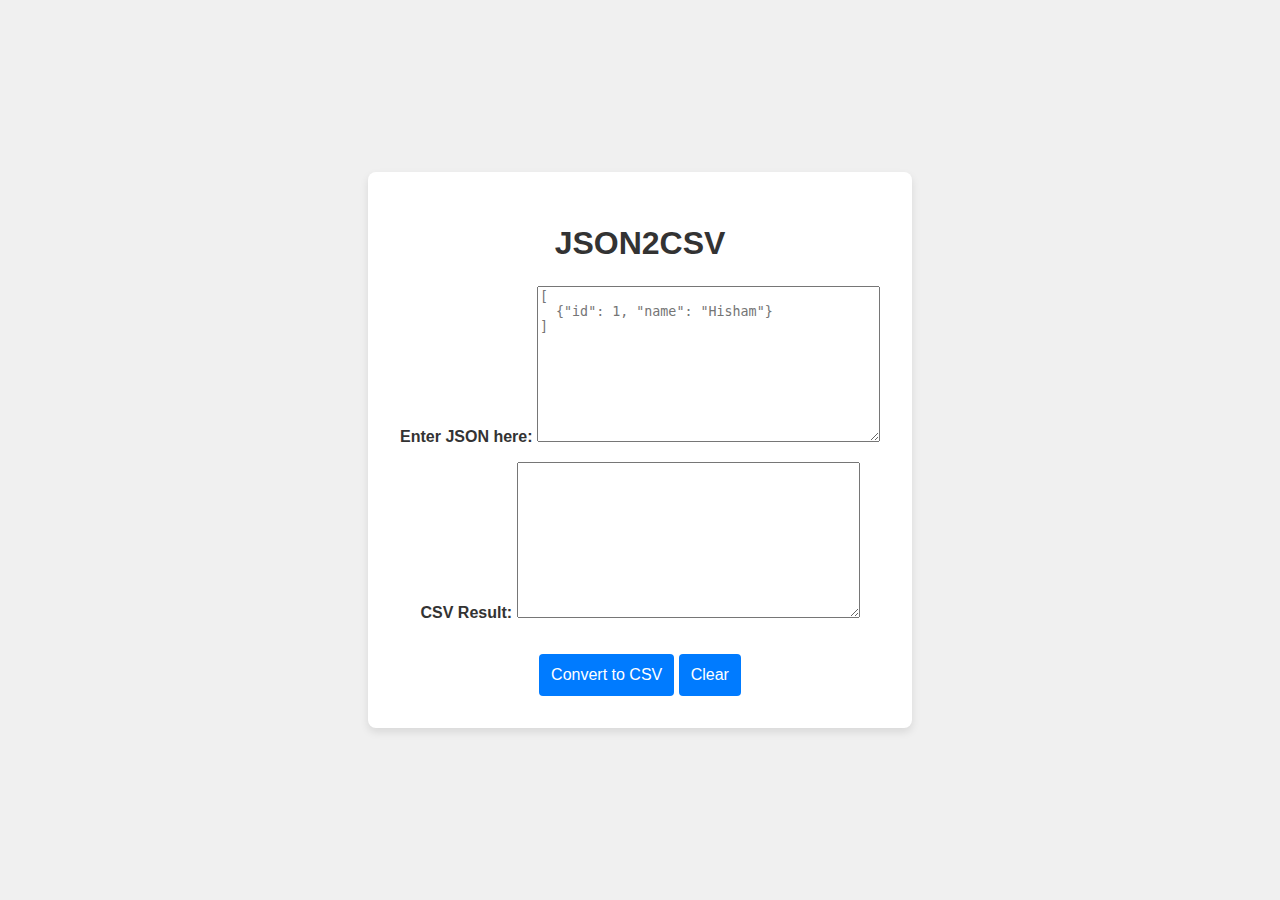
<file: index.html>
<!DOCTYPE html>
<html lang="ar">

<head>
  <meta charset="UTF-8">
  <meta name="viewport" content="width=device-width, initial-scale=1.0">
  <title>JSON2CSV</title>
  <link rel="stylesheet" href="style.css">
</head>

<body>

  <div class="container">
    <h1>JSON2CSV</h1>
    <div class="content">
      <form id="converter-form">

        <div class="input-group">
          <label for="json-input">Enter JSON here:</label>
          <textarea id="json-input" rows="10" cols="40"
            placeholder="[&#10;  {&quot;id&quot;: 1, &quot;name&quot;: &quot;Hisham&quot;}&#10;]"></textarea>
        </div>

        <div class="output-group">
          <label for="csv-output">CSV Result:</label>
          <textarea id="csv-output" rows="10" cols="40" readonly></textarea>
        </div>

        <div id="message-container"></div>

        <div class="buttons-group">
          <button type="submit">Convert to CSV</button>
          <button type="button" id="clear-btn">Clear</button>
        </div>

      </form>
    </div>
  </div>
  <!-- JS -->
  <script src="script.js"></script>
</body>

</html>
</file>
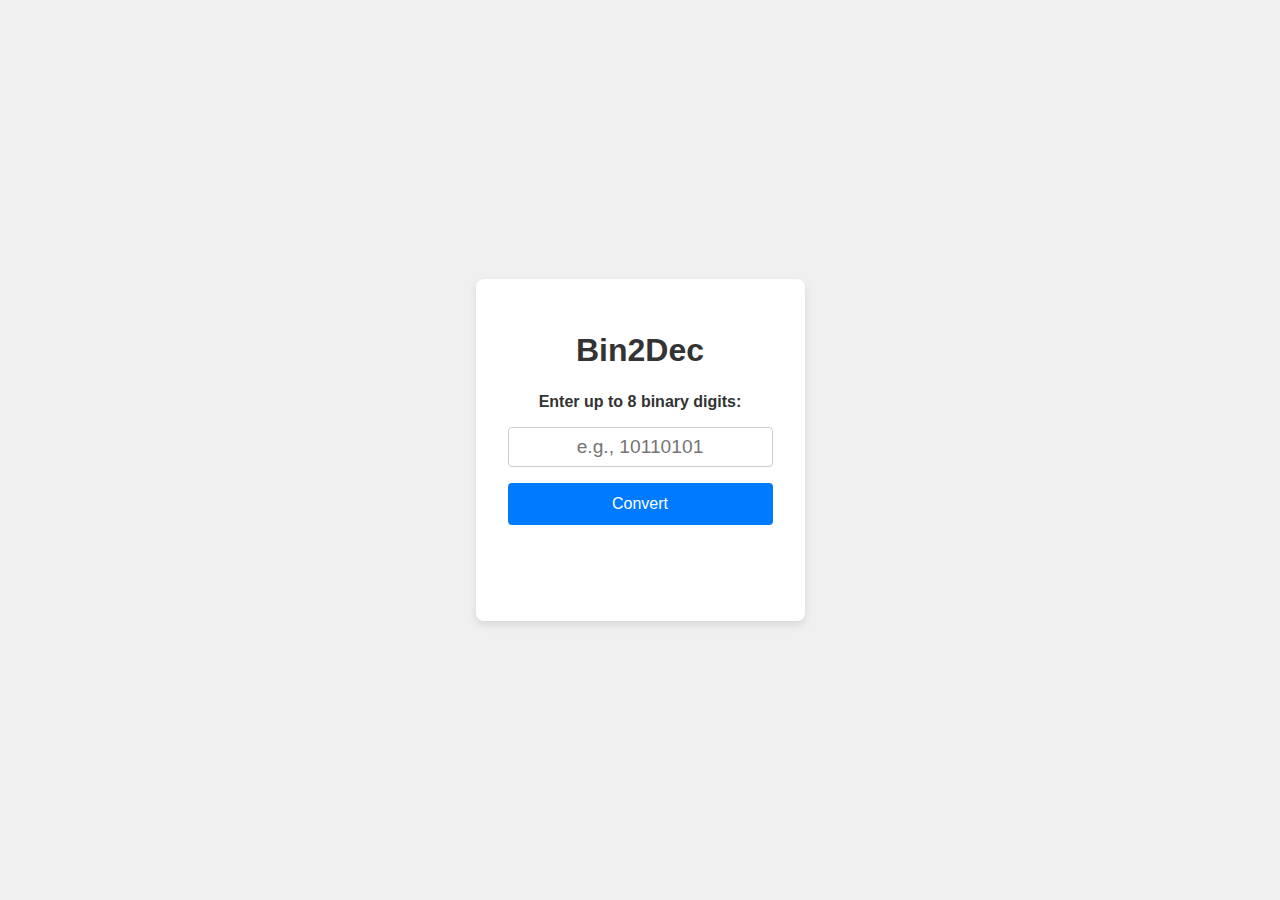
<file: bin-to-dec/index.html>
<!DOCTYPE html>
<html lang="en">
<head>
    <meta charset="UTF-8">
    <meta name="viewport" content="width=device-width, initial-scale=1.0">
    <title>Binary to Decimal Converter</title>
    <link rel="stylesheet" href="style.css">
</head>
<body>
    <div class="container">
        <h1>Bin2Dec</h1>
        <form id="converter-form">
            <label for="binary-input">Enter up to 8 binary digits:</label>
            <input type="text" id="binary-input" maxlength="8" placeholder="e.g., 10110101">
            <button type="submit">Convert</button>
            <div id="result-display" class="result"></div>
        </form>
    </div>
    <script src="script.js"></script>
</body>
</html>
</file>
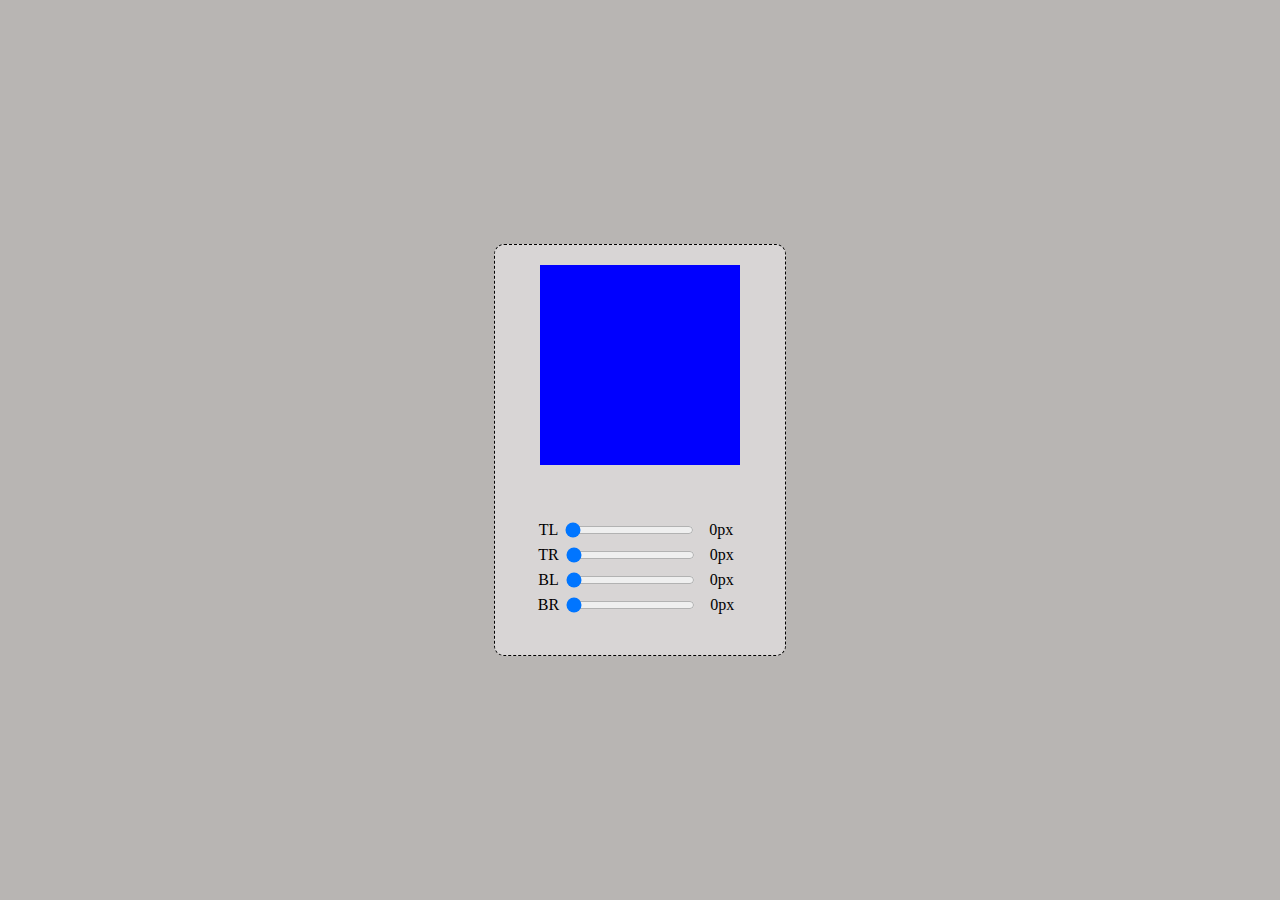
<file: border-radius-previewer/index.html>
<!DOCTYPE html>
<html lang="ar">
  <head>
    <meta charset="UTF-8" />
    <meta name="viewport" content="width=device-width, initial-scale=1.0" />
    <title>Border-radius Previewer</title>
    <link rel="stylesheet" href="style.css" />
  </head>

  <body>
    <div class="container">
      <div class="preview-box"></div>

      <div class="ranges-container">
        <!-- Tl -->
        <div class="range">
          <label for="top-left">TL</label>
          <input type="range" min="0" value="0" max="100" id="top-left" />
          <span id="top-left-value" class="value-display"></span>
        </div>
        <!-- TR -->
        <div class="range">
          <label for="top-right">TR</label>
          <input type="range" min="0" value="0" max="100" id="top-right" />
          <span id="top-right-value" class="value-display"></span>
        </div>
        <!-- BL -->
        <div class="range">
          <label for="bottom-left">BL</label>
          <input type="range" min="0" value="0" max="100" id="bottom-left" />
          <span id="bottom-left-value" class="value-display"></span>
        </div>
        <!-- BR -->
        <div class="range">
          <label for="bottom-right">BR</label>
          <input type="range" min="0" value="0" max="100" id="bottom-right" />
          <span id="bottom-right-value" class="value-display"></span>
        </div>
      </div>
    </div>

    <script src="script.js"></script>
  </body>
</html>
</file>
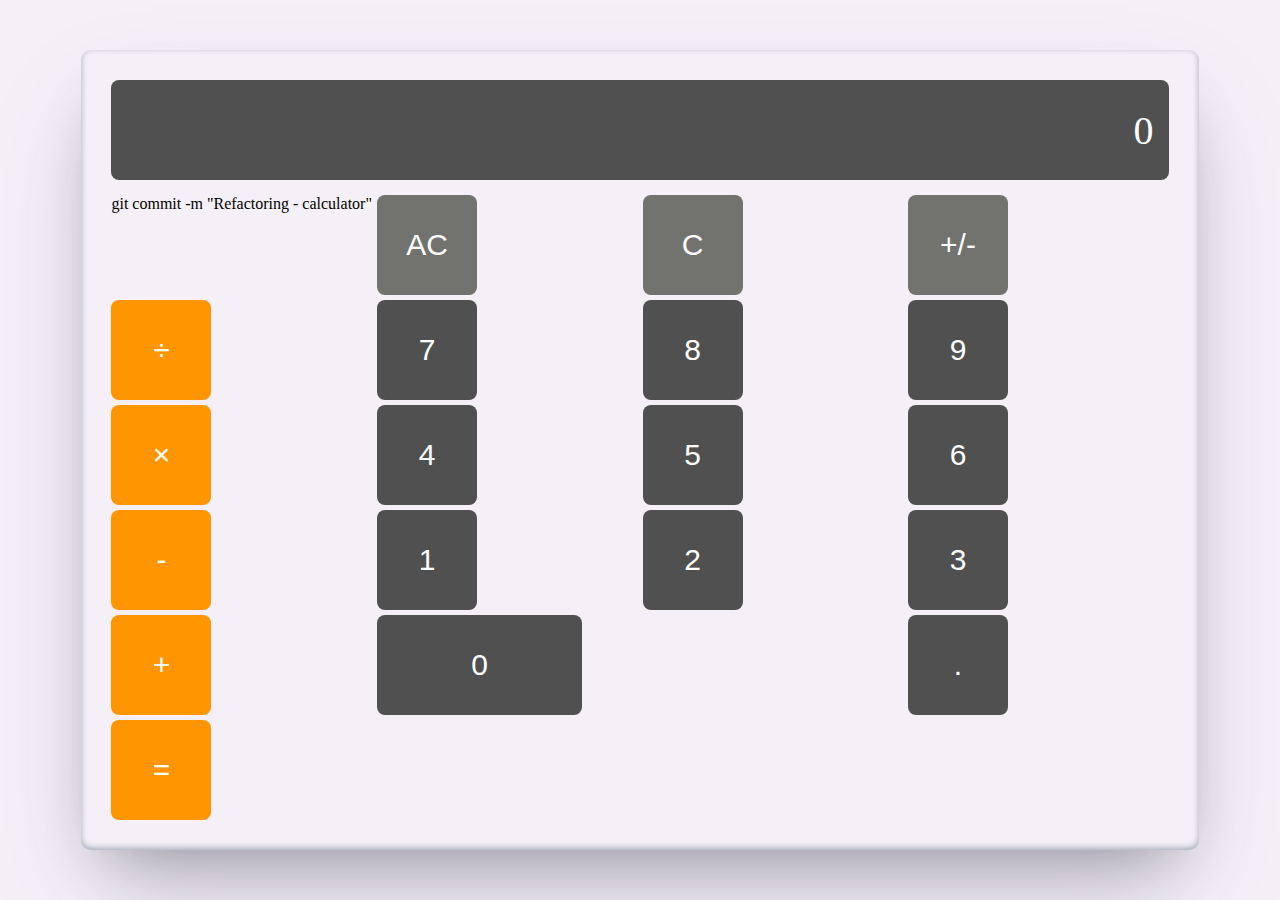
<file: calculator/index.html>
<!DOCTYPE html>
<html lang="en">
  <head>
    <meta charset="UTF-8" />
    <meta name="viewport" content="width=device-width, initial-scale=1.0" />
    <link rel="stylesheet" href="style.css" />
    <title>Calculator</title>
  </head>
  <body>
    <main class="calculator">
      <div class="display">0</div>
      <div class="buttons">git commit -m "Refactoring - calculator" 
        <button
          class="btn btn--action"
          data-type="action"
          data-value="clear-all"
        >
          AC
        </button>
        <button class="btn btn--action" data-type="action" data-value="clear">
          C
        </button>
        <button
          class="btn btn--action"
          data-type="action"
          data-value="plus-minus"
        >
          +/-
        </button>
        <button
          class="btn btn--operator"
          data-type="operator"
          data-value="divide"
        >
          &divide;
        </button>
        <button class="btn" data-type="number" data-value="7">7</button>
        <button class="btn" data-type="number" data-value="8">8</button>
        <button class="btn" data-type="number" data-value="9">9</button>
        <button
          class="btn btn--operator"
          data-type="operator"
          data-value="multiply"
        >
          &times;
        </button>
        <button class="btn" data-type="number" data-value="4">4</button>
        <button class="btn" data-type="number" data-value="5">5</button>
        <button class="btn" data-type="number" data-value="6">6</button>
        <button
          class="btn btn--operator"
          data-type="operator"
          data-value="subtract"
        >
          -
        </button>
        <button class="btn" data-type="number" data-value="1">1</button>
        <button class="btn" data-type="number" data-value="2">2</button>
        <button class="btn" data-type="number" data-value="3">3</button>
        <button class="btn btn--operator" data-type="operator" data-value="add">
          +
        </button>
        <button class="btn btn--zero" data-type="number" data-value="0">
          0
        </button>
        <button class="btn" data-type="number" data-value=".">.</button>
        <button
          class="btn btn--operator"
          data-type="action"
          data-value="equals"
        >
          =
        </button>
      </div>
    </main>
    <script src="script.js"></script>
  </body>
</html>
</file>
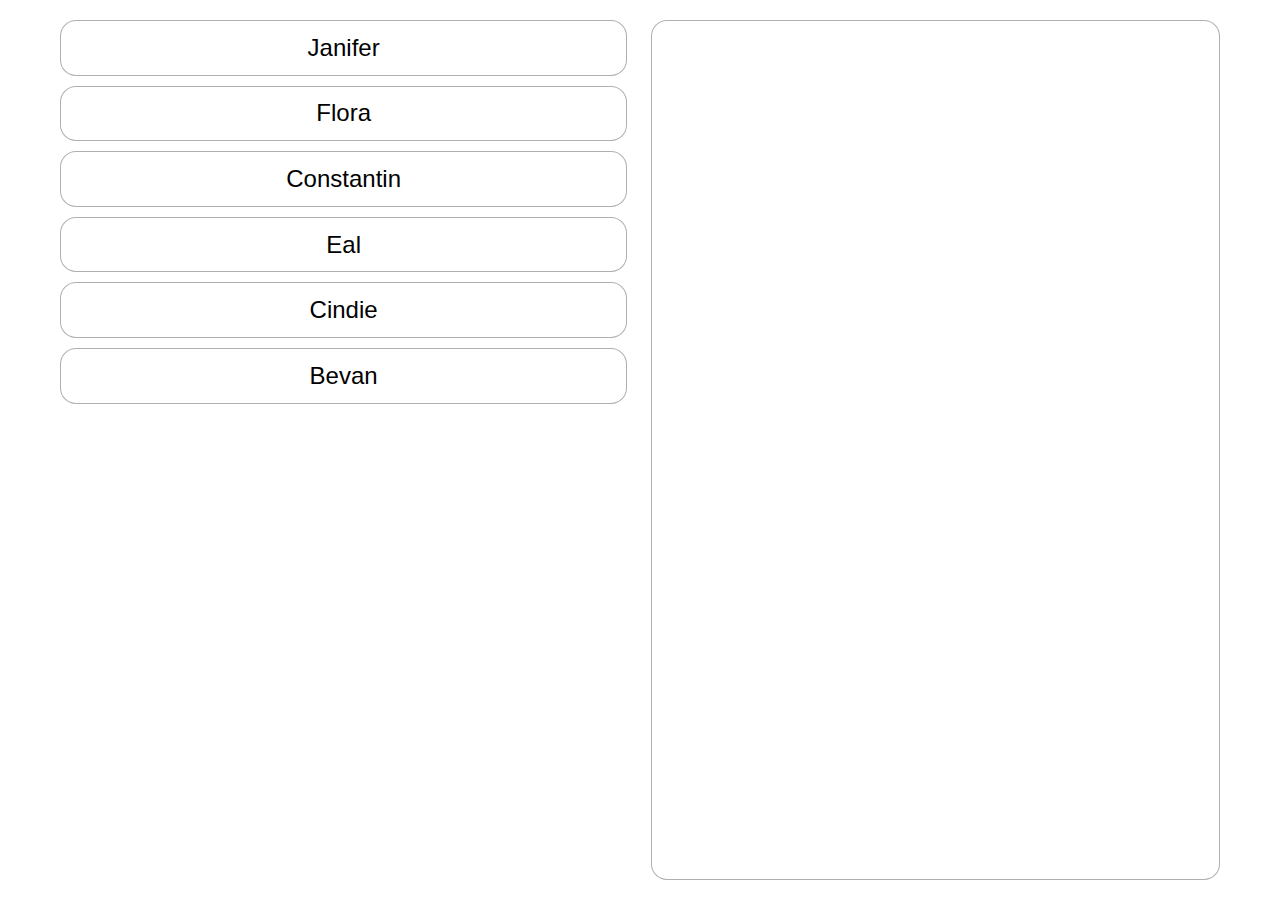
<file: CauseEffect/index.html>
<!DOCTYPE html>
<html lang="en">
  <head>
    <meta charset="UTF-8" />
    <meta name="viewport" content="width=device-width, initial-scale=1.0" />
    <link rel="stylesheet" href="style.css" />
    <title>CauseEffect</title>
  </head>
  <body>
    <main class="container">
      <section class="names-list"></section>
      <section class="person-info"></section>
    </main>
    <script src="script.js"></script>
  </body>
</html>
</file>
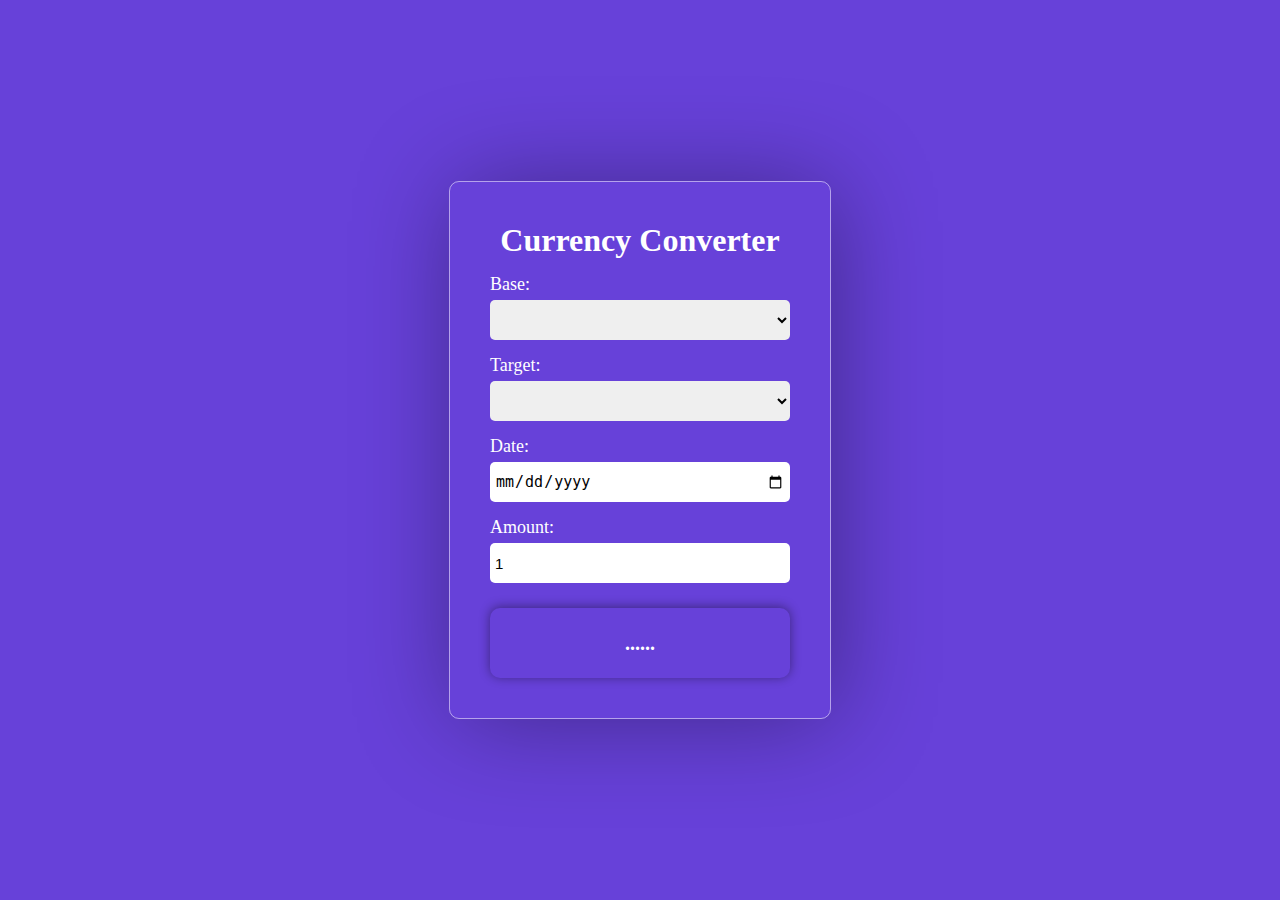
<file: Currency Converter/index.html>
<!DOCTYPE html>
<html lang="en">
  <head>
    <meta charset="UTF-8" />
    <meta name="viewport" content="width=device-width, initial-scale=1.0" />
    <link rel="stylesheet" href="style.css" />
    <title>Currency Converter</title>
  </head>
  <body>
    <div class="container">
      <h1>Currency Converter</h1>

      <div class="option-list">
        <div class="base">
          <label for="base-currency">Base: </label>
          <select id="base-currency"></select>
        </div>
        <div class="target">
          <label for="target-currency">Target: </label>
          <select id="target-currency"></select>
        </div>
        <div class="date">
          <label for="date-input">Date: </label>
          <input id="date-input" type="date" />
        </div>
        <div class="amount">
          <label for="amount-input">Amount: </label>
          <input id="amount-input" type="number" value="1"/>
        </div>
      </div>
      <div class="result">......</div>
    </div>

    <script src="script.js"></script>
  </body>
</html>
</file>
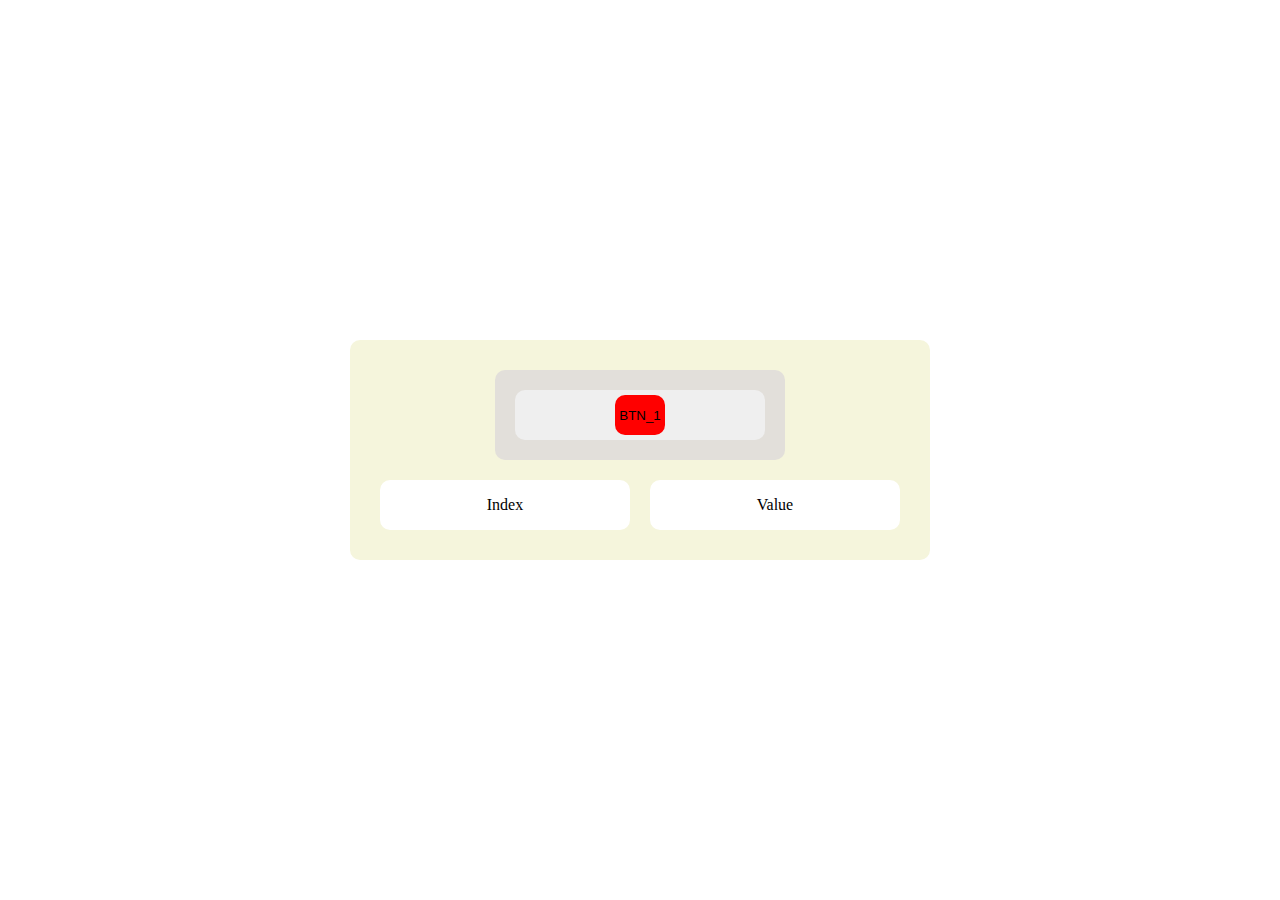
<file: Event_Delegation/index.html>
<!DOCTYPE html>
<html lang="en">
  <head>
    <meta charset="UTF-8" />
    <meta name="viewport" content="width=device-width, initial-scale=1.0" />
    <link rel="stylesheet" href="style.css" />
    <title>Event_Delegation</title>
  </head>
  <body>
    <div class="container">
      <div class="btns">
        <button data-value="1" data-type="number" class="btn btn-1">
          <span class="in-btn">BTN_1</span>
        </button>
      </div>
      <div class="result">
        <div class="btn-index">Index</div>
        <div class="btn-value">Value</div>
      </div>
    </div>
    <script src="script.js"></script>
  </body>
</html>
</file>
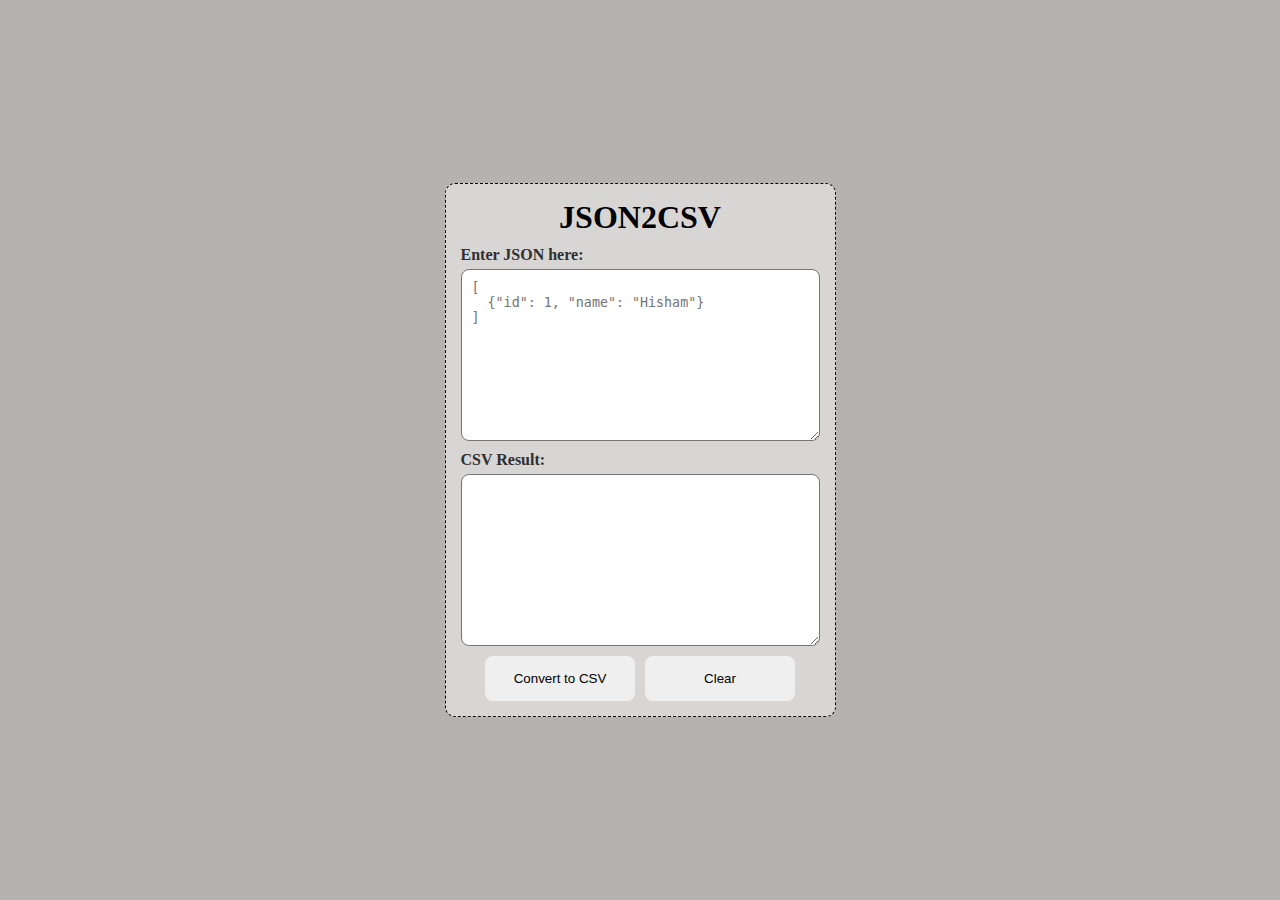
<file: json-to-csv/index.html>
<!DOCTYPE html>
<html lang="ar">

<head>
  <meta charset="UTF-8">
  <meta name="viewport" content="width=device-width, initial-scale=1.0">
  <title>JSON2CSV</title>
  <link rel="stylesheet" href="style.css">
</head>

<body>

  <div class="container">
    <h1>JSON2CSV</h1>
    <div class="content">
      <form id="converter-form">

        <div class="input-group">
          <label for="json-input">Enter JSON here:</label>
          <textarea id="json-input" rows="10" cols="40"
            placeholder="[&#10;  {&quot;id&quot;: 1, &quot;name&quot;: &quot;Hisham&quot;}&#10;]"></textarea>
        </div>

        <div class="output-group">
          <label for="csv-output">CSV Result:</label>
          <textarea id="csv-output" rows="10" cols="40" readonly></textarea>
        </div>

        <div id="message-container"></div>

        <div class="buttons-group">
          <button id="convert-btn" type="submit">Convert to CSV</button>
          <button type="button" id="clear-btn">Clear</button>
        </div>

      </form>
    </div>
  </div>
  <!-- JS -->
  <script src="script.js"></script>
</body>

</html>
</file>
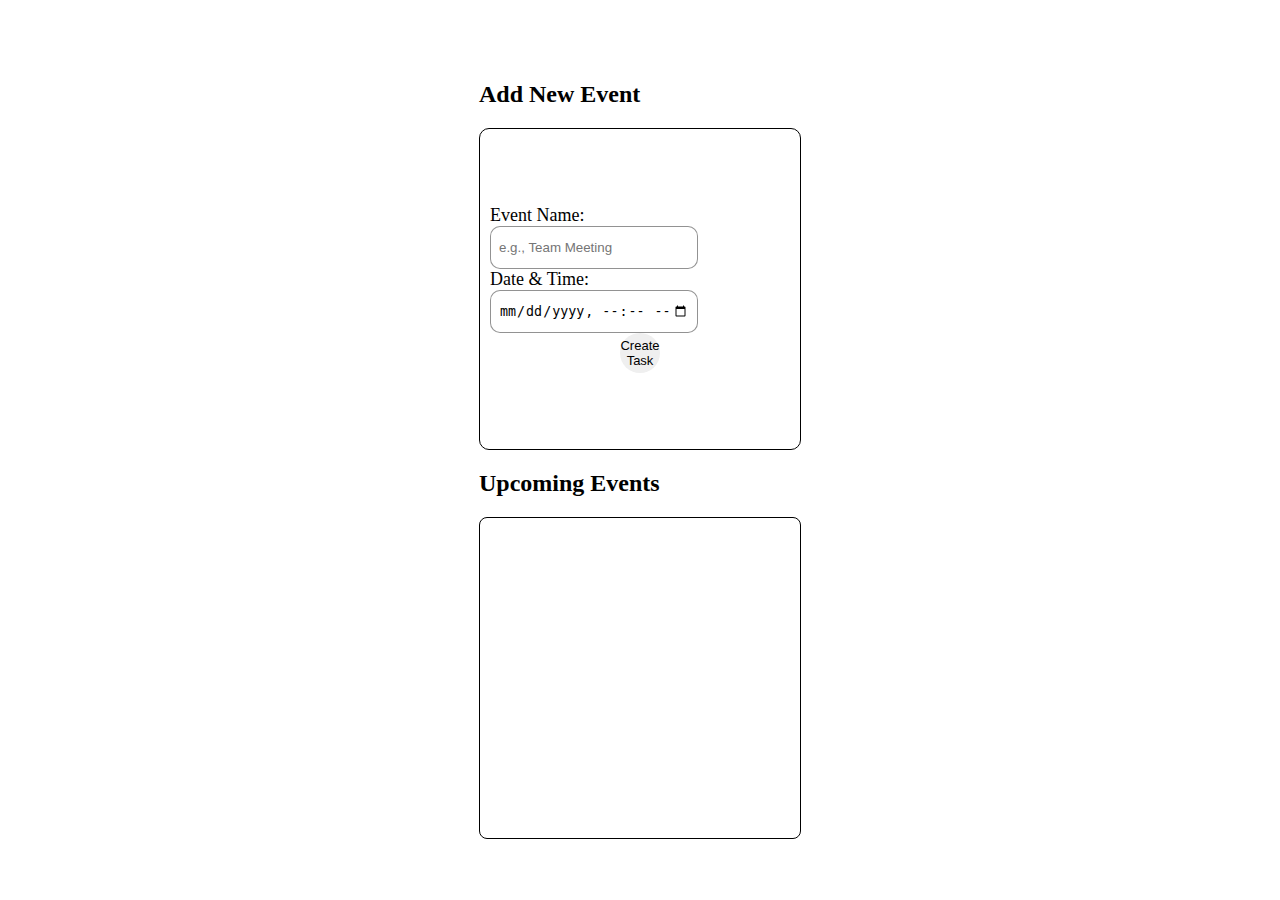
<file: my_calendar/index.html>
<!DOCTYPE html>
<html lang="en">
  <head>
    <meta charset="UTF-8" />
    <meta name="viewport" content="width=device-width, initial-scale=1.0" />
    <link rel="preconnect" href="https://fonts.googleapis.com" />
    <link rel="preconnect" href="https://fonts.gstatic.com" crossorigin />
    <link
      href="https://fonts.googleapis.com/css2?family=Roboto:wght@400;500;700&display=swap"
      rel="stylesheet"
    />
    <link rel="stylesheet" href="style.css" />
    <title>My Calendar</title>
  </head>
  <body>
    <main class="app-container">
      <section class="form-section">
        <h2 class="section-title">Add New Event</h2>
        <form class="input-form">
          <div class="form-group">
            <label for="input-task-name">Event Name:</label>
            <input
              id="input-task-name"
              type="text"
              placeholder="e.g., Team Meeting"
              required
            />
          </div>
          <div class="form-group">
            <label for="input-task-date">Date & Time:</label>
            <input id="input-task-date" type="datetime-local" required />
          </div>
          <button type="submit" class="btn btn-create-task">Create Task</button>
        </form>
      </section>

      <section class="tasks-section">
        <h2 class="section-title">Upcoming Events</h2>
        <div id="tasks-list" class="tasks-list-container"></div>
      </section>
    </main>

    <script src="script.js"></script>
  </body>
</html>
</file>
<file: style.css>
:root {
    --background-color: #f0f0f0;
    --container-bg: #ffffff;
    --primary-color: #007bff;
    --text-color: #333;
    --error-color: #dc3545;
}

body {
    margin: 0;
    font-family: sans-serif;
    display: flex;
    justify-content: center;
    align-items: center;
    min-height: 100vh;
    background-color: var(--background-color);
}

.container {
    background-color: var(--container-bg);
    padding: 2rem;
    border-radius: 8px;
    box-shadow: 0 4px 8px rgba(0,0,0,0.1);
    text-align: center;
}

h1 {
    color: var(--text-color);
    margin-bottom: 1.5rem;
}

#converter-form {
    display: flex;
    flex-direction: column;
    gap: 1rem;
}

label {
    font-weight: bold;
    color: var(--text-color);
}

#binary-input {
    padding: 0.5rem;
    border: 1px solid #ccc;
    border-radius: 4px;
    text-align: center;
    font-size: 1.2rem;
}

button {
    padding: 0.75rem;
    border: none;
    border-radius: 4px;
    background-color: var(--primary-color);
    color: white;
    font-size: 1rem;
    cursor: pointer;
}

button:hover {
    opacity: 0.9;
}

.result {
    margin-top: 1rem;
    font-size: 1.5rem;
    font-weight: bold;
    color: var(--primary-color);
    min-height: 2rem;
}

.result.error {
    color: var(--error-color);
    font-size: 1rem;
}
</file>
<file: bin-to-dec/style.css>
:root {
    --background-color: #f0f0f0;
    --container-bg: #ffffff;
    --primary-color: #007bff;
    --text-color: #333;
    --error-color: #dc3545;
}

body {
    margin: 0;
    font-family: sans-serif;
    display: flex;
    justify-content: center;
    align-items: center;
    min-height: 100vh;
    background-color: var(--background-color);
}

.container {
    background-color: var(--container-bg);
    padding: 2rem;
    border-radius: 8px;
    box-shadow: 0 4px 8px rgba(0,0,0,0.1);
    text-align: center;
}

h1 {
    color: var(--text-color);
    margin-bottom: 1.5rem;
}

#converter-form {
    display: flex;
    flex-direction: column;
    gap: 1rem;
}

label {
    font-weight: bold;
    color: var(--text-color);
}

#binary-input {
    padding: 0.5rem;
    border: 1px solid #ccc;
    border-radius: 4px;
    text-align: center;
    font-size: 1.2rem;
}

button {
    padding: 0.75rem;
    border: none;
    border-radius: 4px;
    background-color: var(--primary-color);
    color: white;
    font-size: 1rem;
    cursor: pointer;
}

button:hover {
    opacity: 0.9;
}

.result {
    margin-top: 1rem;
    font-size: 1.5rem;
    font-weight: bold;
    color: var(--primary-color);
    min-height: 2rem;
}

.result.error {
    color: var(--error-color);
    font-size: 1rem;
}
</file>
<file: border-radius-previewer/style.css>
html,
body {
  margin: 0;
  padding: 0;
  box-sizing: border-box;
  background-color: rgb(184, 181, 179);
  width: 100%;
  height: 100vh;
  display: flex;
  align-items: center;
  justify-content: center;
}
.container {
  background-color: rgb(216, 213, 213);
  display: flex;
  flex-direction: column;
  align-items: center;
  justify-content: center;
  gap: 15px;
  width: 250px;
  height: auto;
  border: 1px dashed;
  border-radius: 10px;
  padding: 20px;
}
.preview-box {
  background-color: blue;
  width: 200px;
  height: 200px;
}
.ranges-container {
  display: flex;
  flex-direction: column;
  align-items: center;
  justify-content: center;
  gap: 5px;
  margin-top: 20px;
  width: 100%;
  padding: 20px;
}
.range {
  display: flex;
  align-items: center;
  justify-content: center;
  gap: 5px;
  min-width: 100%;
}
.value-display {
  min-width: 40px;
  text-align: center;
}
</file>
<file: calculator/style.css>
html,
body {
  margin: 0;
  padding: 0;
  box-sizing: border-box;
  background-color: rgb(245, 240, 248);
  width: 100%;
  height: 100vh;
  display: flex;
  align-items: center;
  justify-content: center;
}
.calculator {
  display: flex;
  flex-direction: column;
  align-items: center;
  justify-content: center;
  gap: 15px;
  width: auto;
  height: auto;
  border-radius: 10px;
  padding: 30px;
  box-shadow: rgba(50, 50, 93, 0.25) 0px 50px 100px -20px,
    rgba(0, 0, 0, 0.3) 0px 30px 60px -30px,
    rgba(10, 37, 64, 0.35) 0px -2px 6px 0px inset;
}
.buttons {
  display: grid;
  grid-template-columns: repeat(4, 1fr);
  gap: 5px;
  width: 100%;
  height: 100%;
}
.display {
  width: 100%;
  height: 100px;
  border: none;
  background-color: rgb(80, 80, 80);
  display: flex;
  align-items: center;
  justify-content: end;
  padding: 15px;
  box-sizing: border-box;
  border-radius: 8px;
  font-size: 40px;
  color: white;
}
.btn {
  width: 100px;
  height: 100px;
  border: none;
  font-size: 30px;
  cursor: pointer;
  border-radius: 8px;
  background-color: rgb(80, 80, 80);
  color: white;
}
.btn:hover {
  background-color: rgb(100, 100, 100);
}
.btn--zero {
  grid-column: span 2;
  width: 205px;
}
.btn--operator {
  background-color: #ff9500;
}
.btn--operator:hover {
  background-color: #ffad33;
}
.btn--action {
  background-color: #72726e;
  color: white;
}
</file>
<file: CauseEffect/style.css>
* {
  margin: 0;
  padding: 0;
  box-sizing: border-box;
}

html {
  font-size: 16px; /* Base font size */
}

body {
  font-family: "Roboto", sans-serif;
  /* background-color: rgb(235, 225, 225); */
  color: var(--text-color);
  display: flex;
  justify-content: center;
  align-items: flex-start; /* Align to top */
  min-height: 100vh;
}

.container {
  width: 100%;
  height: 100vh;
  max-width: 1200px;
  min-height: 100vh;
  margin: 0 auto;
  padding: 20px;
  box-sizing: border-box;
  /* background-color: blue; */
  display: flex;
  align-items: center;
  justify-content: center;
  /* width: 100%; */
  gap: 1.5rem;
}
.names-list {
  display: flex;
  flex-direction: column;
  align-items: center;
  justify-content: flex-start;
  /* background-color: red; */
  gap: 10px;
  /* max-height: 100px; */
  height: 100%;
  width: 50%;
  /* padding: var(); */
  /* border: 0.1rem rgba(0, 0, 0, 0.158) solid; */
}
.names-list p {
  /* background-color: green; */
  width: 100%;
  text-align: center;
  font-size: 1.5em;
  border: 0.1rem solid rgba(0, 0, 0, 0.315);
  border-radius: 1rem;
  padding: 0.8rem 0rem;
  cursor: pointer;
  background-color: white;
}
.person-info {
  /* background-color: red; */
  width: 50%;
  height: 100%;
  padding: 2rem;
  font-size: 1.5rem;
  line-height: 2.3rem;
  background-color: white;
  border-radius: 1rem;
  border: 0.1rem solid rgba(0, 0, 0, 0.315);
}
h3 {
  margin-bottom: 1.5rem;
}
</file>
<file: Currency Converter/style.css>
* {
  margin: 0;
  padding: 0;
  box-sizing: border-box;
}
body {
  display: flex;
  justify-content: center;
  align-items: center;
  min-height: 100vh;
  background-color: #6741d9;
}
.container {
  display: flex;
  flex-direction: column;
  align-items: center;
  justify-content: center;
  gap: 15px;
  border: 0.3px solid rgba(255, 255, 255, 0.514);
  border-radius: 10px;
  padding: 40px;
  box-shadow: 5px 2px 101px -4px rgba(0, 0, 0, 0.38);
  -webkit-box-shadow: 5px 2px 101px -4px rgba(0, 0, 0, 0.38);
  -moz-box-shadow: 5px 2px 101px -4px rgba(0, 0, 0, 0.38);
}
.option-list {
  display: flex;
  align-items: flex-end;
  justify-content: center;
  flex-direction: column;
  gap: 15px;
}
select,
input {
  width: 300px;
  height: 40px;
  padding: 5px;
  font-size: 15px;
  border-radius: 5px;
  font-weight: 500;
  border: none;
}
label {
  font-weight: 400;
  font-size: 18px;
}
.base,
.target,
.amount,
.date-input,
.date {
  display: flex;
  flex-direction: column;
  align-items: flex-start;
  justify-content: center;
  gap: 5px;
  color: white;
}
.result {
  width: 300px;
  height: 70px;
  padding: 15px;
  display: flex;
  align-items: center;
  justify-content: center;
  font-size: 20px;
  border-radius: 10px;
  margin-top: 10px;
  color: white;
  font-weight: bold;
  box-shadow: 0px -1px 11px 0px rgba(0, 0, 0, 0.39);
  -webkit-box-shadow: 0px -1px 11px 0px rgba(0, 0, 0, 0.425);
  -moz-box-shadow: 0px -1px 11px 0px rgba(0, 0, 0, 0.404);
}
h1 {
  color: white;
}
</file>
<file: Event_Delegation/style.css>
* {
  margin: 0;
  padding: 0;
  box-sizing: border-box;
  border-radius: 10px;
}

body {
  /* font-family: "Roboto", sans-serif; */
  background-color: var(--background-color);
  color: var(--text-color);
  display: flex;
  justify-content: center;
  align-items: center;
  min-height: 100vh;
}

.container {
  /* width: 100%; */
  max-width: 1200px;
  display: flex;
  align-items: center;
  justify-content: center;
  flex-direction: column;
  gap: 20px;
  background-color: beige;
  padding: 30px;
}
.btns {
  display: flex;
  align-items: center;
  justify-content: center;
  flex-direction: column;
  gap: 20px;
  background-color: rgb(226, 223, 218);
  padding: 20px;
}
button {
  width: 250px;
  height: 50px;
  display: flex;
  align-items: center;
  justify-content: center;
  cursor: pointer;
  border: none;
}

.result {
  display: flex;
  gap: 20px;
}
.btn-index,
.btn-value {
  width: 250px;
  height: 50px;
  display: flex;
  align-items: center;
  justify-content: center;
  background-color: white;
  /* cursor: pointer; */
}
.in-btn {
  background-color: red;
  width: 50px;
  height: 30px;
  display: flex;
  align-items: center;
  justify-content: center;
  padding: 20px;
}
</file>
<file: json-to-csv/style.css>
html,
body {
  margin: 0;
  padding: 0;
  box-sizing: border-box;
  background-color: rgb(180, 179, 178);
  width: 100%;
  height: 100vh;
  display: flex;
  align-items: center;
  justify-content: center;
}
.container {
  background-color: rgb(216, 213, 213);
  display: flex;
  flex-direction: column;
  align-items: center;
  justify-content: center;
  width: auto;
  height: auto;
  border: 1px dashed;
  border-radius: 10px;
  padding: 15px;
}
.content {
  display: flex;
  align-items: center;
  justify-content: center;
}
.input-group,
.output-group {
  display: flex;
  flex-direction: column;
  align-items: normal;
  justify-content: center;
}

.buttons-group {
  display: flex;
  align-items: center;
  justify-content: center;
  gap: 10px;
  margin-top: 10px;
}
button {
  padding: 15px;
  width: 150px;
  border: none;
  border-radius: 8px;
  cursor: pointer;
}
label {
  padding: 10px 0 5px 0;
  font-weight: bold;
  color: rgb(48, 47, 47);
}
textarea {
  padding: 10px;
  border-radius: 8px;
}
h1 {
  padding: 0;
  margin: 0;
}
</file>
<file: my_calendar/style.css>
html,
body {
  margin: 0;
  padding: 0;
  box-sizing: border-box;
  /* background-color: rgb(152, 186, 189); */
  width: 100%;
  height: 100vh;
  display: flex;
  align-items: center;
  justify-content: center;
}
.container {
  /* background-color: rgb(207, 206, 206); */
  /* background-color: aqua; */
  display: flex;
  /* flex-direction: column; */
  align-items: center;
  justify-content: center;
  gap: 15px;
  width: auto;
  height: auto;
  border: 1px dashed;
  border-radius: 10px;
  padding: 30px;
}
.input-form {
  /* background-color: red; */
  display: flex;
  flex-direction: column;
  align-items: center;
  justify-content: center;
  width: 300px;
  height: 300px;
  padding: 10px;
  border: 1px solid black;
  border-radius: 10px;
}
.inputs {
  /* background-color: blue; */
  display: flex;
  flex-direction: column;
  align-items: start;
  justify-content: start;
  width: 200px;
  height: 200px;
  padding: 10px;
  gap: 5px;
}
input {
  width: 190px;
  height: 25px;
  padding: 8px;
  border: 1px solid rgba(0, 0, 0, 0.427);
  border-radius: 10px;
  /* box-sizing:border-box */
}
label {
  font-size: 18px;
}

#tasks-list {
  /* background-color: green; */
  display: flex;
  flex-direction: column;
  align-items: start;
  justify-content: start;
  gap: 8px;
  width: 300px;
  height: 300px;
  padding: 10px;
  border: 0.5px solid black;
  border-radius: 8px;
  overflow: overlay;
}
.task {
  display: flex;
  /* flex-direction: column; */
  align-items: center;
  justify-content: space-around;
  /* gap: 30px; */
  width: 100%;
  height: 50px;
  font-size: 18px;
  border: 1px solid black;
  border-radius: 10px;
  box-sizing: border-box;
  padding: 5px;
  /* background-color: antiquewhite; */
}
.btns {
  display: flex;
  align-items: center;
  justify-content: space-between;
  gap: 10px;
}
button {
  width: 90px;
  padding: 10px;
  font-size: 13px;
  border: none;
  border-radius: 8px;
  cursor: pointer;
}
.btn {
  width: 40px;
  height: 40px;
  border-radius: 50%;
  /* background-color: red; */
  display: flex;
  align-items: center;
  justify-content: center;
}

.actions-btns {
  /* background-color: green; */
  display: flex;
  align-items: center;
  justify-content: end;
  gap: 5px;
  /* width: 150px; */
}
.delete-icon {
  font-size: 50px;
}
svg {
  width: 50px;
  height: 50px;
  fill: red;
}
</file>
